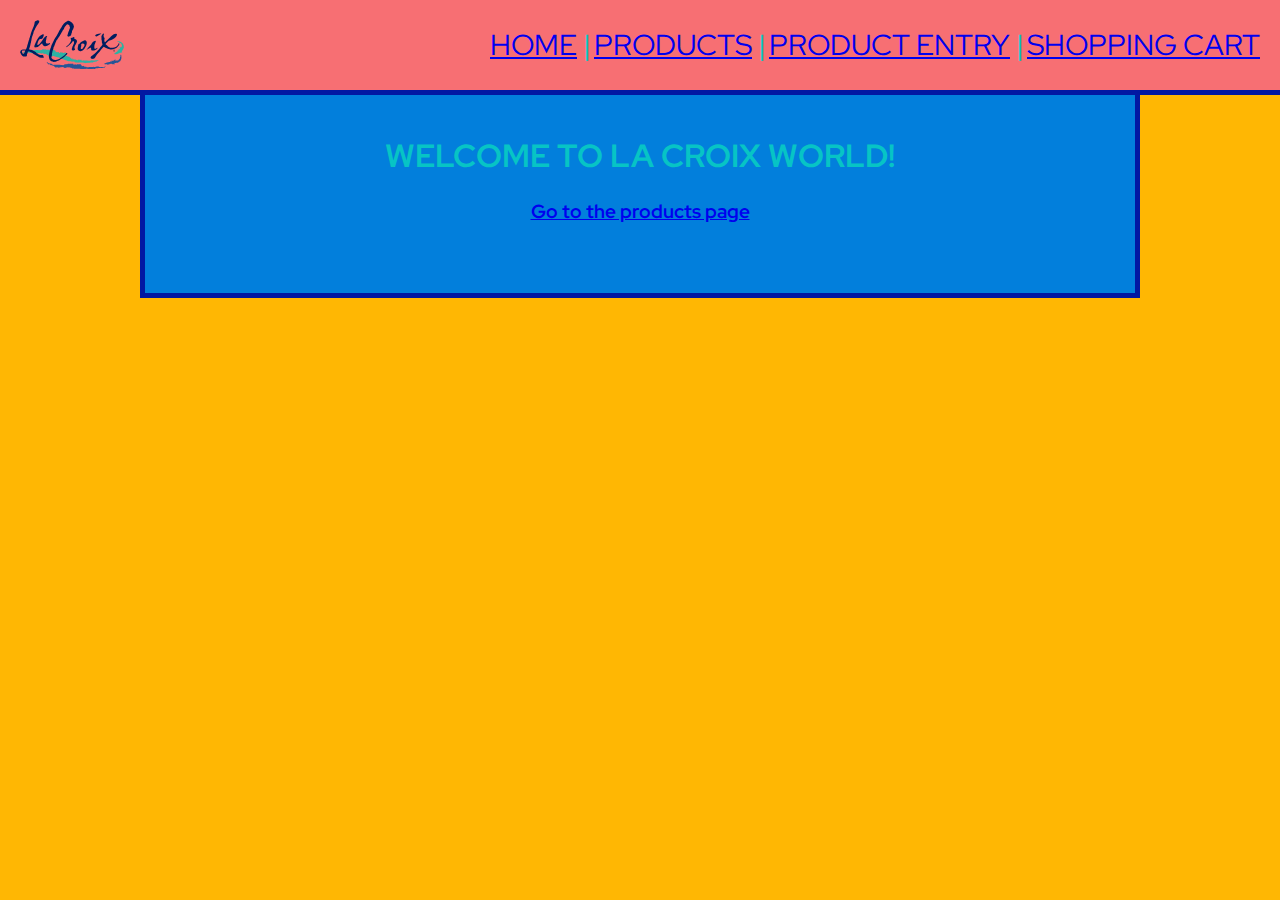
<file: index.html>
<!DOCTYPE html>
<html lang="en">

<head>
    <meta charset="UTF-8">
    <meta name="viewport" content="width=device-width, initial-scale=1.0">
    <meta http-equiv="X-UA-Compatible" content="ie=edge">
    <link href="https://fonts.googleapis.com/css?family=Red+Hat+Display&display=swap" rel="stylesheet">
    <link rel="stylesheet" href="common/main.css">
    <title>La Croix: Home</title>
</head>

<body>

    <header>
        <img src="../assets/logo.svg">
        <nav>
            <span class="page-links"><a href="./" >HOME</a> |</span>
            <span class="page-links"><a href="products" >PRODUCTS</a> |</span>
            <span class="page-links"><a href="products/product-entry.html" >PRODUCT ENTRY</a> |</span>
            <span class="page-links"><a href="shopping-cart" >SHOPPING CART</a></span>
        </nav>
    </header>

    <main id="main-content">
        <article id="main-page-div">
            <h1>WELCOME TO LA CROIX WORLD!</h1>
            <h3><a href="products" >Go to the products page</a></h3>
        </article>
    </main>
    
</body>

</html>
</file>
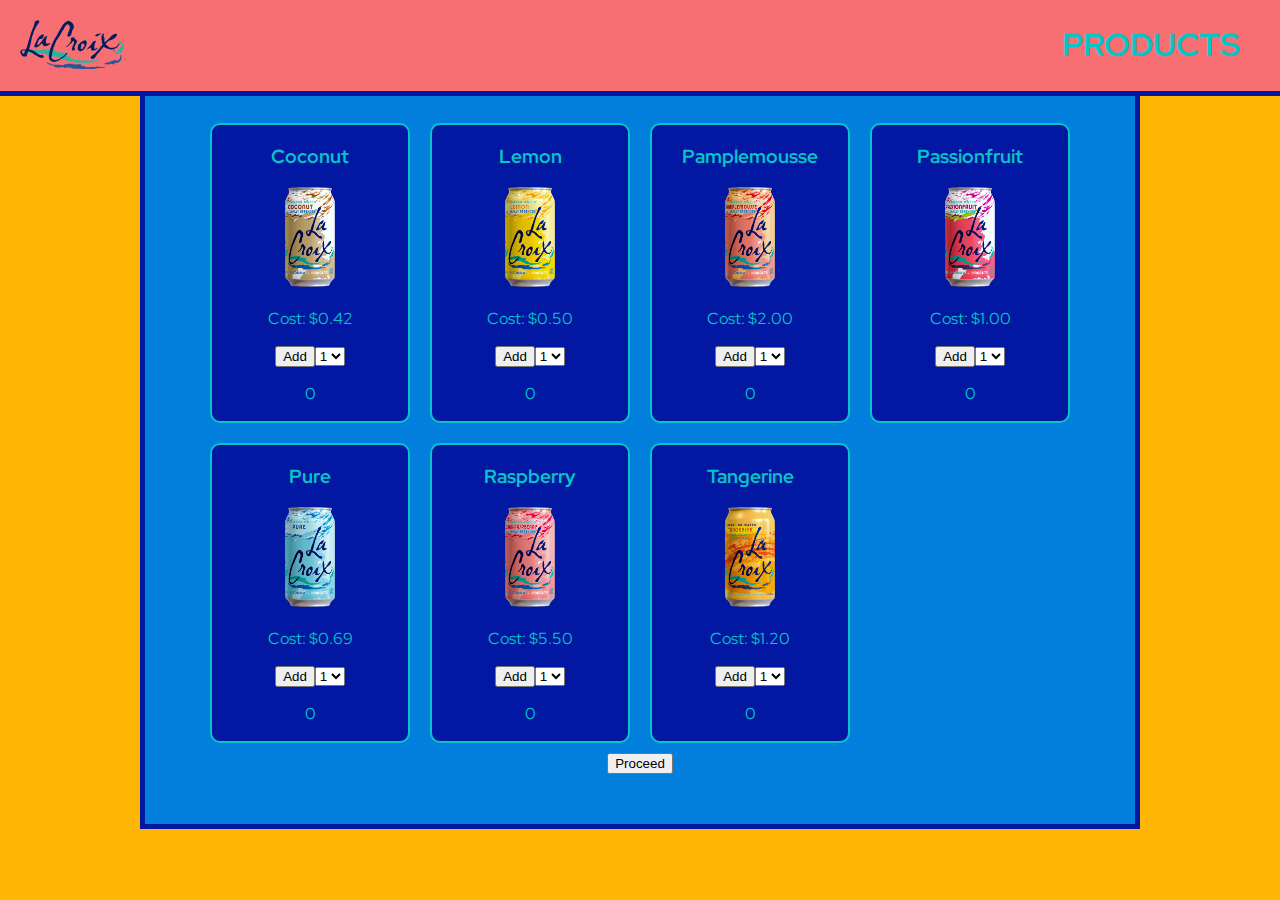
<file: products/index.html>
<!DOCTYPE html>
<html lang="en">

<head>
    <meta charset="UTF-8">
    <meta name="viewport" content="width=device-width, initial-scale=1.0">
    <meta http-equiv="X-UA-Compatible" content="ie=edge">
    <link href="https://fonts.googleapis.com/css?family=Red+Hat+Display&display=swap" rel="stylesheet">
    <link rel="stylesheet" href="../common/main.css">
    <link rel="stylesheet" href="products.css">
    <title>La Croix: Products</title>
</head>

<body>

    <header>
        <a href="../">
            <img src="../assets/logo.svg">
        </a>
        <h1>PRODUCTS</h1>
    </header>

    <main id="main-content">
        <article>
            <ul id="drink-list">
            </ul>
        </article>
        <article id="products-div">
            <button id="proceed-button">Proceed</button>
        </article>
    </main>

    <script type="module" src="./products.js"></script>

</body>

</html>
</file>
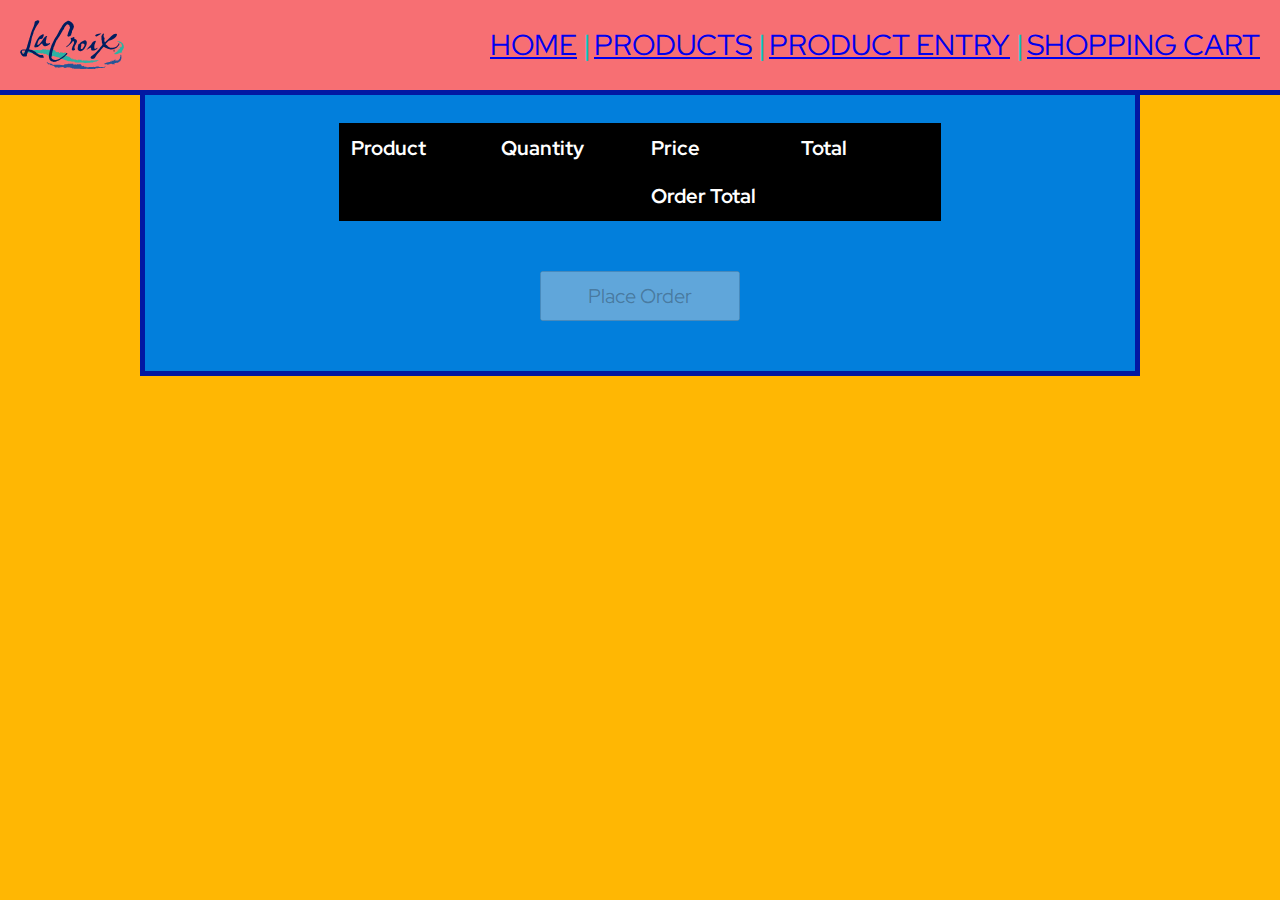
<file: shopping-cart/index.html>
<!DOCTYPE html>
<html lang="en">

<head>
    <meta charset="UTF-8">
    <meta name="viewport" content="width=device-width, initial-scale=1.0">
    <meta http-equiv="X-UA-Compatible" content="ie=edge">
    <link href="https://fonts.googleapis.com/css?family=Red+Hat+Display&display=swap" rel="stylesheet">
    <link rel="stylesheet" href="../common/main.css">
    <link rel="stylesheet" href="shopping-cart.css">
    <title>La Croix: Shopping Cart</title>
</head>

<body>

    <header>
        <img src="../assets/logo.svg">
        <nav>
            <span class="page-links"><a href="../" >HOME</a> |</span>
            <span class="page-links"><a href="../products" >PRODUCTS</a> |</span>
            <span class="page-links"><a href="../products/product-entry.html" >PRODUCT ENTRY</a> |</span>
            <span class="page-links"><a href="./" >SHOPPING CART</a></span>
        </nav>
    </header>

    <main id="main-content">
        <article id="shopping-article">

            <table id="shopping-table">
                <thead>
                    <tr id="shopping-table-header">
                        <th>Product</th>
                        <th>Quantity</th>
                        <th>Price</th>
                        <th>Total</th>
                    </tr>
                </thead>
                <tbody id="shopping-table-body">
                </tbody>
                <tfoot>
                    <tr>
                        <td></td>
                        <td></td>
                        <td>Order Total</td>
                        <td id="shopping-table-total"></td>
                    </tr>
                </tfoot>
            </table>

            <button id="order-button">Place Order</button>

        </article>
    </main>

    <script type="module" src="./shopping-cart.js"></script>

</body>

</html>
</file>
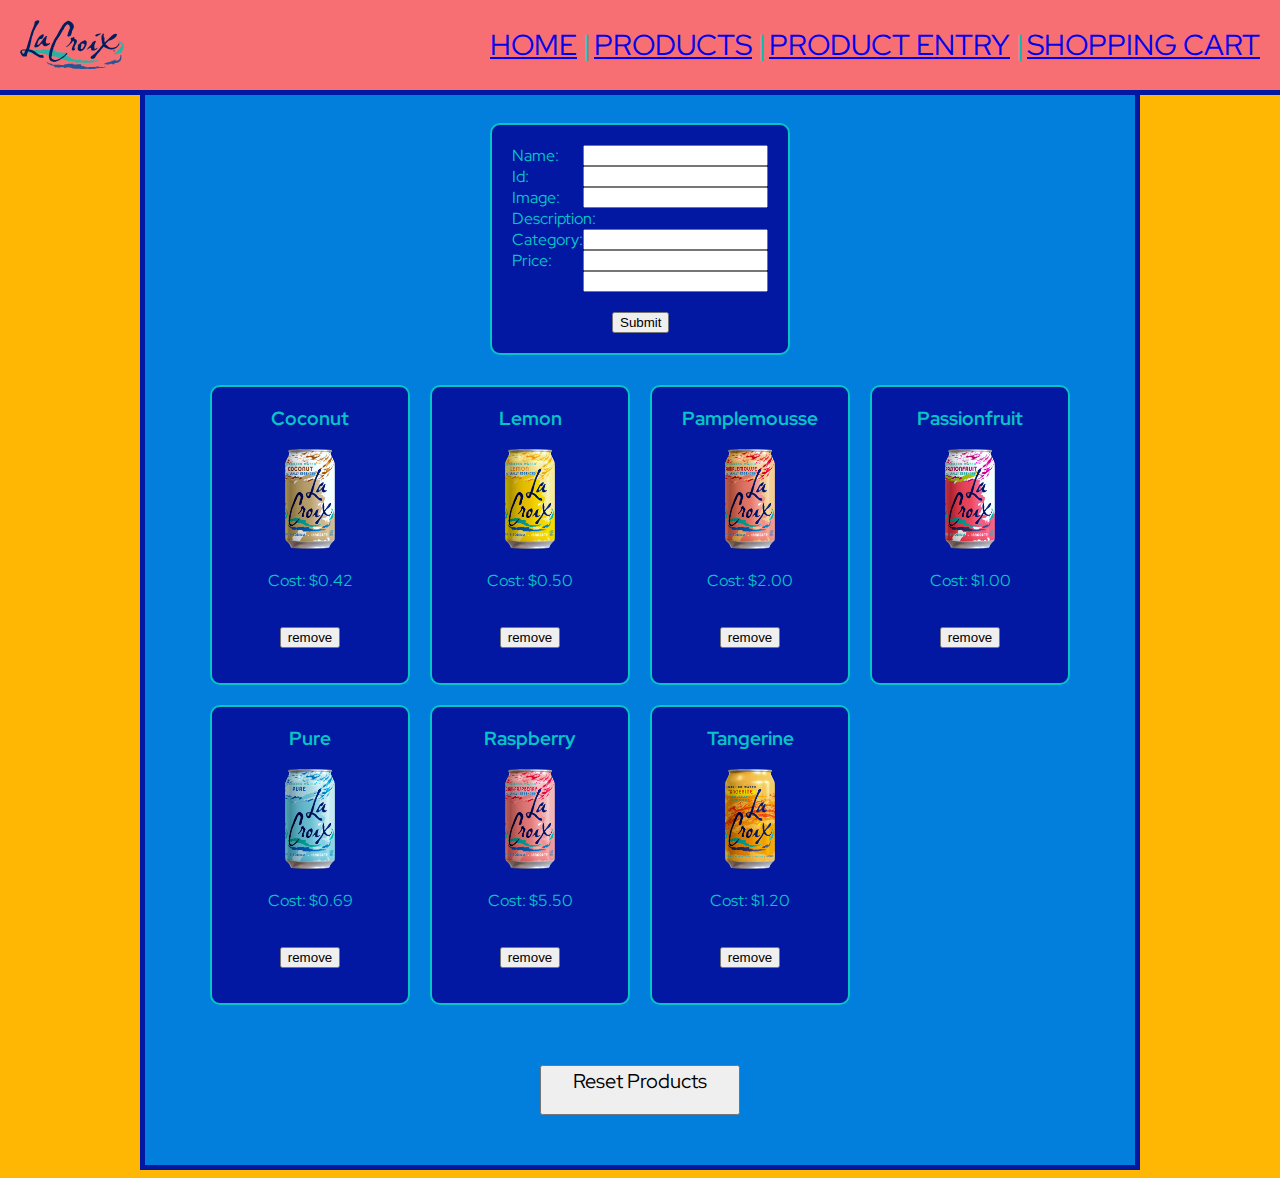
<file: products/product-entry.html>
<!DOCTYPE html>
<html lang="en">

<head>
    <meta charset="UTF-8">
    <meta name="viewport" content="width=device-width, initial-scale=1.0">
    <meta http-equiv="X-UA-Compatible" content="ie=edge">
    <link href="https://fonts.googleapis.com/css?family=Red+Hat+Display&display=swap" rel="stylesheet">
    <link rel="stylesheet" href="../common/main.css">
    <link rel="stylesheet" href="products.css">
    <title>La Croix: Product Entry</title>
</head>

<body>

    <header>
        <img src="../assets/logo.svg">
        <nav>
            <span class="page-links"><a href="../" >HOME</a> |</span>
            <span class="page-links"><a href="./" >PRODUCTS</a> |</span>
            <span class="page-links"><a href="product-entry.html" >PRODUCT ENTRY</a> |</span>
            <span class="page-links"><a href="../shopping-cart" >SHOPPING CART</a></span>
        </nav>
    </header>

    <main id="main-content">
        <article id="product-entry-div">
            <form id="product-entry-form">
                <label>Name: </label><input type="text" name="name">
                <label>Id: </label><input type="text" name="id">
                <label>Image: </label><input type="text" name="image">
                <label>Description: </label><input type="text" name="description">
                <label>Category: </label><input type="text" name="category">
                <label>Price: </label><input type="number" name="price">
                <br>
                <button id="product-add-button">Submit</button>
            </form>
        </article>
        
        <article>
            <ul id="drink-list">
            </ul>
        </article>

        <article id="products-div">
            <button id="reset-button" class="big-buttons">Reset Products</button>
        </article>

    </main>

    <script type="module" src="./product-entry.js"></script>

</body>

</html>
</file>
<file: common/main.css>
* {
    box-sizing: border-box;
}

body {
    background-color: #ffb703;
}

header {
    position: absolute;
    top: 0px;
    left: 0px;
    background-color:#f76f73;
    border-width: 0px 0px 5px 0px;
    border-color: #0218a2;
    border-style: solid;
    text-align: right;
    font-family: 'Red Hat Display', sans-serif;
    padding-right: 40px;
    margin: 0px;
    width: 100%;
}

header img {
    height: 50px;
    margin: 20px;
    float: left;
    clear: left;
}

header h1 {
    line-height: 1.5;
}

h1, h3 {
    font-family: 'Red Hat Display', sans-serif;
    color: #07c4c5;
}

#main-content {
    border: 5px solid #0218a2;
    width: 1000px;
    height: 100%;
    margin: 0 auto;
    background-color: #027fdc;
    padding-top: 100px;
    padding-bottom: 50px;
    
}

#main-page-div {
    text-align: center;
}

nav {
    position: relative;
    left: 20px;
    margin-top: 25px;
    text-align: right;
}

.page-links {
    font-size: 29px;
    font-family: 'Red Hat Display', sans-serif;
    color: #07c4c5;
}
</file>
<file: products/products.css>
* {
    box-sizing: border-box;
}

ul {
    margin: 0 auto;
    overflow: auto;
    width: 960px;
}

.flavor-box {
    background-color: #0218a2;
    border: 2px solid #07c4c5;
    border-radius: 10px;
    float: left;
    width: 200px;
    height: 300px;
    list-style-type: none;
    overflow: hidden;
    margin: 10px;
    padding: 0px 10px 20px 10px;
    color: #07c4c5;
    font-family: 'Red Hat Display', sans-serif;
    text-align: center;
}

.big-buttons {
    margin-top: 50px;
    height: 50px;
    width: 200px;
    font-family: 'Red Hat Display', sans-serif;
    font-size: 20px;
    display: flex;
    justify-content: center;
}

#products-div {
    display: flex;
    justify-content: center;
}

#product-entry-div {
    margin-top: 10px;
    margin-bottom: 20px;
}

#product-entry-form {
    background-color: #0218a2;
    border: 2px solid #07c4c5;
    border-radius: 10px;
    overflow: auto;
    width: 300px;
    margin: 0 auto;
    padding: 20px 20px 20px 20px;
    color: #07c4c5;
    font-family: 'Red Hat Display', sans-serif;
}

#product-entry-form label {
    float: left;
    clear: left;
}

#product-entry-form input {
    float: right;
    clear: right;
}

#product-entry-form button {
    float: left;
    clear: left;
    margin-top: 20px;
    margin-left: 100px;
    text-align: center;
}

.remove-button {
    margin-top: 20px;
}
</file>
<file: shopping-cart/shopping-cart.css>
* {
    box-sizing: border-box;
}

#shopping-article {
    padding-top: 10px;
    text-align: center;
    margin: 0 auto;
}

#shopping-table {
    border: 1px solid black;
    margin: 0 auto;
    font-family: 'Red Hat Display', sans-serif;
    color: #07c4c5;
    text-align: left;
    border-collapse: collapse;
}

td, th {
    border: 2px solid black;
    width: 150px;
    padding: 10px;
}

thead {
    background-color: black;
    color: white;
    font-weight: bolder;
    font-size: 20px;
}

tbody {
    background-color: #0218a2;
}

tfoot {
    background-color: black;
    color: white;
    font-weight: bolder;
    font-size: 20px;
}

button {
    margin-top: 50px;
    height: 50px;
    width: 200px;
    font-family: 'Red Hat Display', sans-serif;
    font-size: 20px;
}
</file>
